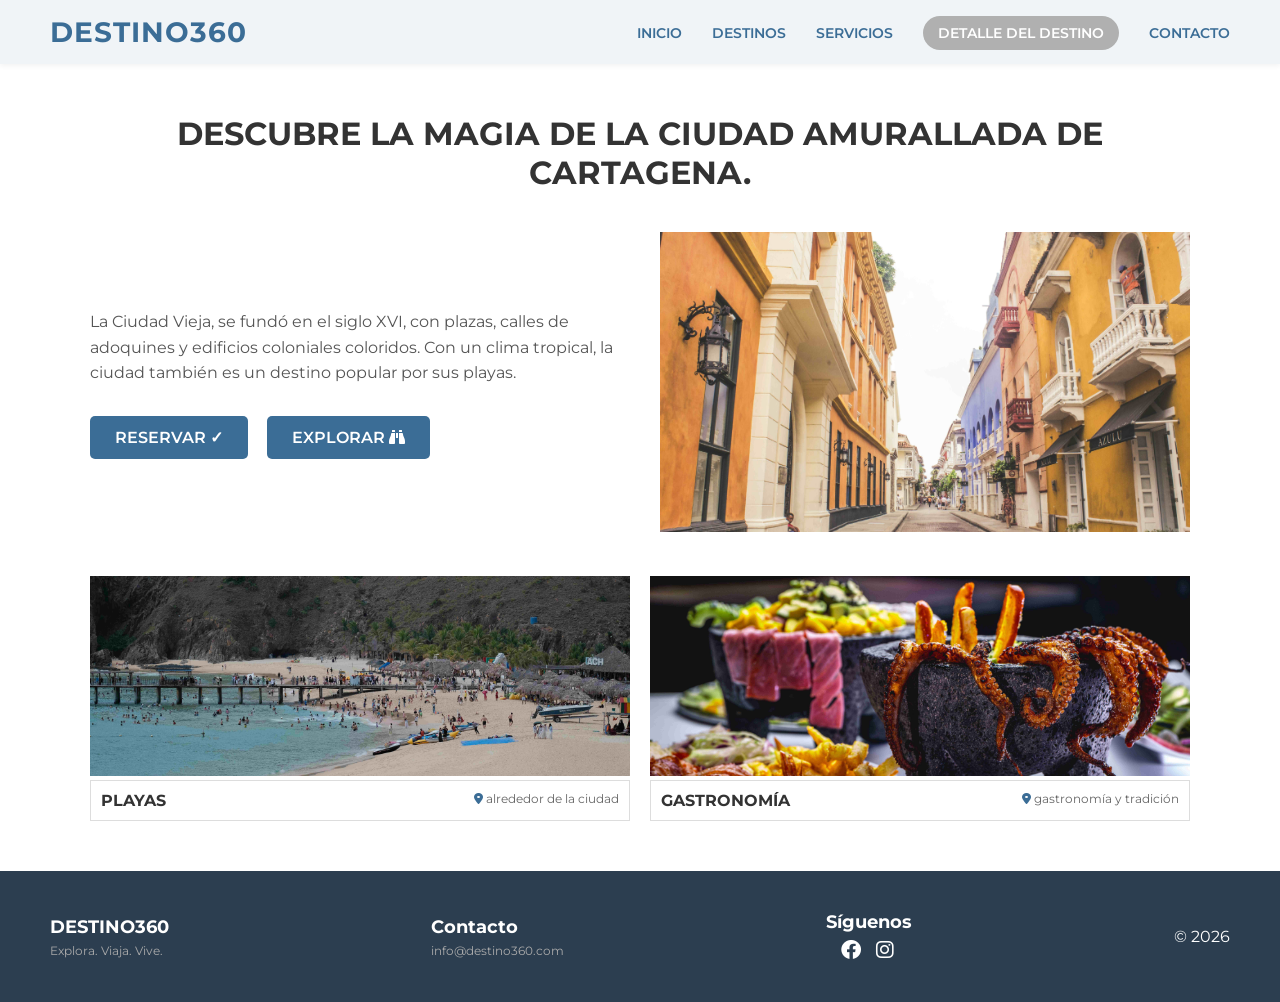
<file: detalle.html>
<!DOCTYPE html>
<html lang="es">
<head>
    <meta charset="UTF-8">
    <title>Detalle | Destino360</title>
    <link rel="stylesheet" href="styles.css">
    <link rel="stylesheet" href="https://cdnjs.cloudflare.com/ajax/libs/font-awesome/6.0.0/css/all.min.css">
</head>
<body>
    <header>
        <div class="logo">DESTINO360</div>
        <nav>
            <ul>
                <li><a href="index.html">INICIO</a></li>
                <li><a href="destinos.html">DESTINOS</a></li>
                <li><a href="servicios.html">SERVICIOS</a></li>
                <li><a href="detalle.html" class="active">DETALLE DEL DESTINO</a></li>
                <li><a href="contacto.html">CONTACTO</a></li>
            </ul>
        </nav>
    </header>

    <div style="padding: 50px; max-width: 1200px; margin: 0 auto;">
        <h1 style="text-align: center; font-size: 32px; margin-bottom: 40px;">DESCUBRE LA MAGIA DE LA CIUDAD AMURALLADA DE CARTAGENA.</h1>
        
        <div style="display: flex; gap: 40px; margin-bottom: 40px; flex-wrap: wrap;">
            <div style="flex: 1; min-width: 300px; display: flex; flex-direction: column; justify-content: center;">
                <p style="font-size: 16px; line-height: 1.6; margin-bottom: 30px; color: #555;">
                    La Ciudad Vieja, se fundó en el siglo XVI, con plazas, calles de adoquines y edificios coloniales coloridos. Con un clima tropical, la ciudad también es un destino popular por sus playas.
                </p>
                <div>
                    <a href="#" class="btn-primary" style="background-color: #3b6d96; margin-right: 15px;">RESERVAR &check;</a>
                    <a href="#" class="btn-primary" style="background-color: #3b6d96;">EXPLORAR <i class="fas fa-binoculars"></i></a>
                </div>
            </div>
            
            <div style="flex: 1; min-width: 300px;">
                <img src="img/cartagena.jpg" alt="Calle Cartagena" style="width: 100%; height: 300px; object-fit: cover;">
            </div>
        </div>

        <div style="display: flex; gap: 20px; flex-wrap: wrap;">
            <div style="flex: 1; min-width: 250px; position: relative;">
                <img src="img/playas.jpg" alt="Playa" style="width: 100%; height: 200px; object-fit: cover;">
                <div style="background: white; padding: 10px; border: 1px solid #ddd; display: flex; justify-content: space-between;">
                    <strong>PLAYAS</strong>
                    <span style="font-size:12px; color:#666;"><i class="fas fa-map-marker-alt" style="color: var(--primary-blue);"></i> alrededor de la ciudad</span>
                </div>
            </div>
            <div style="flex: 1; min-width: 250px; position: relative;">
                <img src="img/gastronomia.jpg" alt="Comida" style="width: 100%; height: 200px; object-fit: cover;">
                <div style="background: white; padding: 10px; border: 1px solid #ddd; display: flex; justify-content: space-between;">
                    <strong>GASTRONOMÍA</strong>
                    <span style="font-size:12px; color:#666;"><i class="fas fa-map-marker-alt" style="color: var(--primary-blue);"></i> gastronomía y tradición</span>
                </div>
            </div>
        </div>
    </div>

    <footer>
        <div class="footer-info"><h4>DESTINO360</h4><p>Explora. Viaja. Vive.</p></div>
        <div class="footer-info"><h4>Contacto</h4><p>info@destino360.com</p></div>
        <div class="footer-info"><h4>Síguenos</h4><div class="social-icons"><a href="#"><i class="fab fa-facebook"></i></a><a href="#"><i class="fab fa-instagram"></i></a></div></div>
        <p>&copy; 2026</p>
    </footer>
    <script src="script.js"></script>
</body>
</html>
</file>
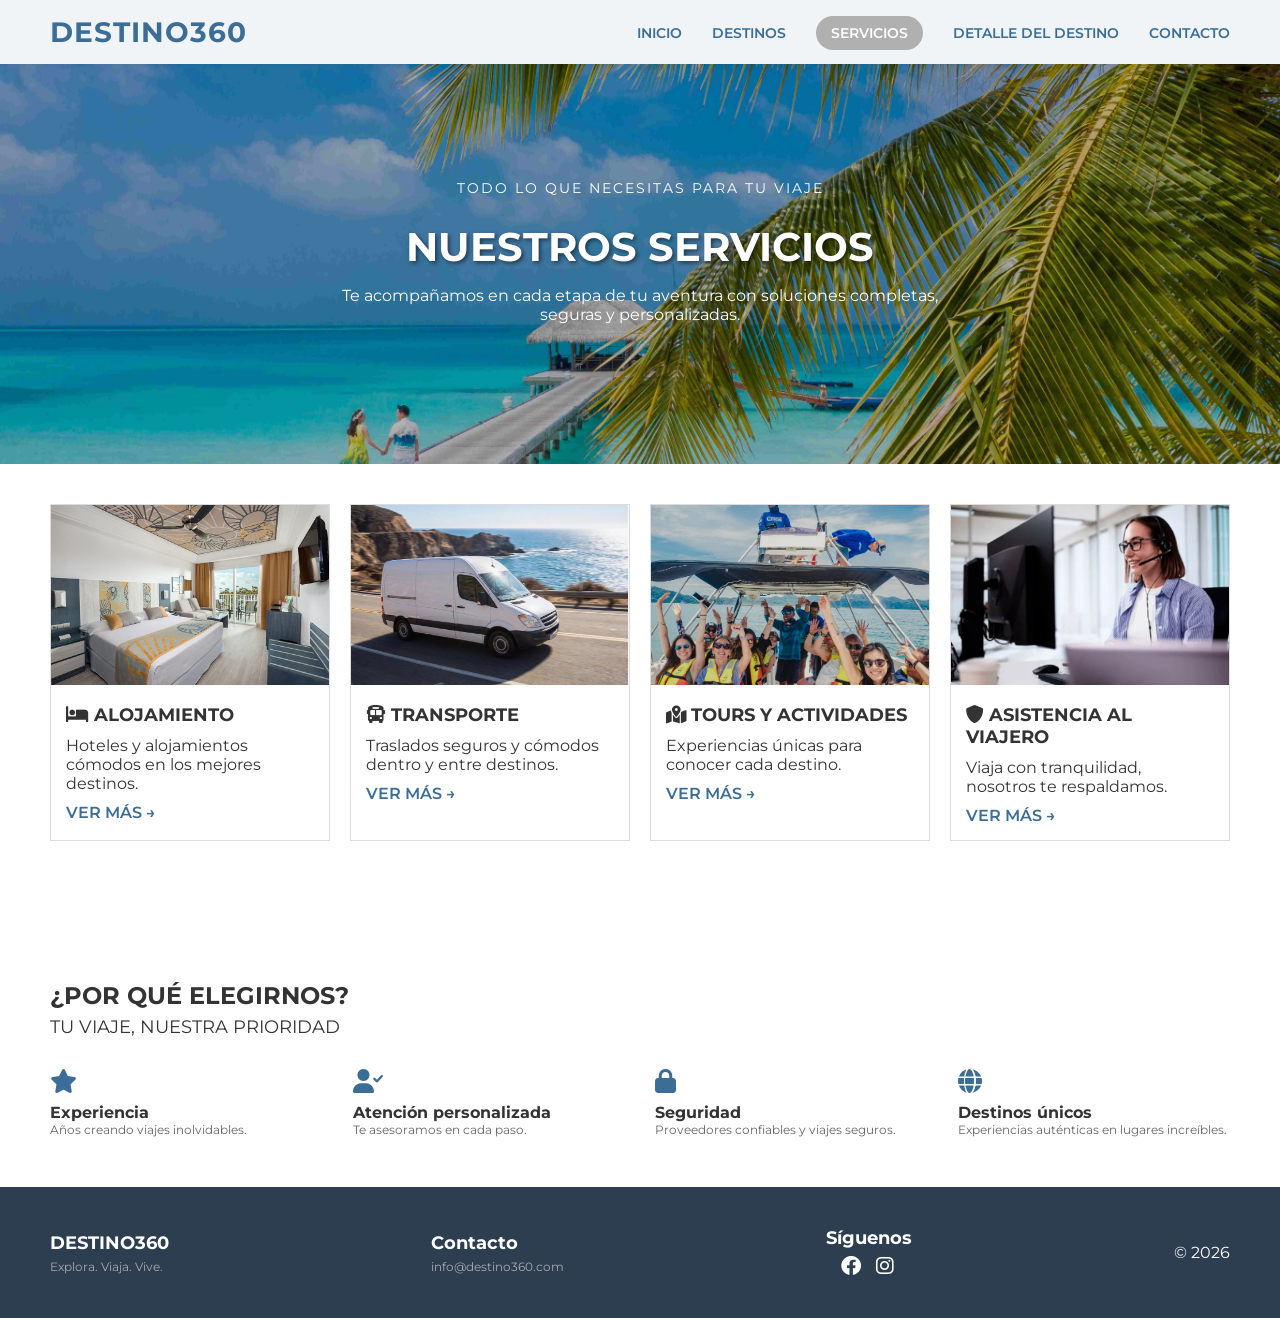
<file: servicios.html>
<!DOCTYPE html>
<html lang="es">
<head>
    <meta charset="UTF-8">
    <title>Servicios | Destino360</title>
    <link rel="stylesheet" href="styles.css">
    <link rel="stylesheet" href="https://cdnjs.cloudflare.com/ajax/libs/font-awesome/6.0.0/css/all.min.css">
</head>
<body>
    <header>
        <div class="logo">DESTINO360</div>
        <nav>
            <ul>
                <li><a href="index.html">INICIO</a></li>
                <li><a href="destinos.html">DESTINOS</a></li>
                <li><a href="servicios.html" class="active">SERVICIOS</a></li>
                <li><a href="detalle.html">DETALLE DEL DESTINO</a></li>
                <li><a href="contacto.html">CONTACTO</a></li>
            </ul>
        </nav>
    </header>

    <!-- Usamos la imagen de "Estados Unidos" o "Hero" si no tienes una del barco -->
    <section class="hero" style="background-image: url('img/hero_destino.jpg'); justify-content: center; text-align: center;">
        <div class="hero-content">
            <p style="font-size: 14px; letter-spacing: 2px;">TODO LO QUE NECESITAS PARA TU VIAJE</p>
            <h1>NUESTROS SERVICIOS</h1>
            <p>Te acompañamos en cada etapa de tu aventura con soluciones completas, seguras y personalizadas.</p>
        </div>
    </section>

    <div class="grid-container" style="margin-top: 40px;">
        <div class="card-destino">
            <img src="img/alojamiento.jpg" alt="Alojamiento">
            <div class="card-info">
                <h3><i class="fas fa-bed"></i> Alojamiento</h3>
                <p>Hoteles y alojamientos cómodos en los mejores destinos.</p>
                <a href="#" style="margin-top:10px; display:block; color:var(--primary-blue);">VER MÁS &rarr;</a>
            </div>
        </div>
        <div class="card-destino">
            <img src="img/transporte.jpeg" alt="Transporte">
            <div class="card-info">
                <h3><i class="fas fa-bus"></i> Transporte</h3>
                <p>Traslados seguros y cómodos dentro y entre destinos.</p>
                <a href="#" style="margin-top:10px; display:block; color:var(--primary-blue);">VER MÁS &rarr;</a>
            </div>
        </div>
        <div class="card-destino">
            <img src="img/tour-y-actividades.jpg" alt="Tours">
            <div class="card-info">
                <h3><i class="fas fa-map-marked-alt"></i> Tours y actividades</h3>
                <p>Experiencias únicas para conocer cada destino.</p>
                <a href="#" style="margin-top:10px; display:block; color:var(--primary-blue);">VER MÁS &rarr;</a>
            </div>
        </div>
        <div class="card-destino">
            <img src="img/atencion-al-viajero.jpeg" alt="Asistencia">
            <div class="card-info">
                <h3><i class="fas fa-shield-alt"></i> Asistencia al viajero</h3>
                <p>Viaja con tranquilidad, nosotros te respaldamos.</p>
                <a href="#" style="margin-top:10px; display:block; color:var(--primary-blue);">VER MÁS &rarr;</a>
            </div>
        </div>
    </div>

    <section class="services-section" style="background: white;">
        <h2 class="section-title" style="text-align: left;">¿POR QUÉ ELEGIRNOS?<br><span style="font-size: 18px; font-weight: 400; text-transform: none;">TU VIAJE, NUESTRA PRIORIDAD</span></h2>
        
        <div class="grid-servicios" style="text-align: left; grid-template-columns: repeat(auto-fit, minmax(200px, 1fr));">
            <div>
                <i class="fas fa-star" style="color: var(--primary-blue); font-size: 24px; margin-bottom: 10px;"></i>
                <h4>Experiencia</h4>
                <p style="font-size: 12px; color: #666;">Años creando viajes inolvidables.</p>
            </div>
            <div>
                <i class="fas fa-user-check" style="color: var(--primary-blue); font-size: 24px; margin-bottom: 10px;"></i>
                <h4>Atención personalizada</h4>
                <p style="font-size: 12px; color: #666;">Te asesoramos en cada paso.</p>
            </div>
            <div>
                <i class="fas fa-lock" style="color: var(--primary-blue); font-size: 24px; margin-bottom: 10px;"></i>
                <h4>Seguridad</h4>
                <p style="font-size: 12px; color: #666;">Proveedores confiables y viajes seguros.</p>
            </div>
            <div>
                <i class="fas fa-globe" style="color: var(--primary-blue); font-size: 24px; margin-bottom: 10px;"></i>
                <h4>Destinos únicos</h4>
                <p style="font-size: 12px; color: #666;">Experiencias auténticas en lugares increíbles.</p>
            </div>
        </div>
    </section>

    <footer>
        <div class="footer-info"><h4>DESTINO360</h4><p>Explora. Viaja. Vive.</p></div>
        <div class="footer-info"><h4>Contacto</h4><p>info@destino360.com</p></div>
        <div class="footer-info"><h4>Síguenos</h4><div class="social-icons"><a href="#"><i class="fab fa-facebook"></i></a><a href="#"><i class="fab fa-instagram"></i></a></div></div>
        <p>&copy; 2026</p>
    </footer>
    <script src="script.js"></script>
</body>
</html>
</file>
<file: styles.css>
@import url('https://fonts.googleapis.com/css2?family=Montserrat:wght@300;400;600;700&display=swap');

:root {
    --primary-blue: #3b6d96;
    --dark-blue: #2c3e50;
    --light-bg: #f0f4f7;
    --white: #ffffff;
    --text-dark: #333333;
}

* {
    margin: 0;
    padding: 0;
    box-sizing: border-box;
    font-family: 'Montserrat', sans-serif;
}

body { color: var(--text-dark); background-color: var(--white); }

/* --- HEADER Y NAVEGACIÓN --- */
header {
    background-color: var(--light-bg);
    padding: 15px 50px;
    display: flex;
    justify-content: space-between;
    align-items: center;
    box-shadow: 0 2px 5px rgba(0,0,0,0.05);
    position: sticky;
    top: 0;
    z-index: 100;
}

.logo {
    font-size: 28px;
    font-weight: 700;
    color: var(--primary-blue);
    letter-spacing: 1px;
}

nav ul {
    list-style: none;
    display: flex;
    gap: 30px;
}

nav a {
    text-decoration: none;
    color: var(--primary-blue);
    font-weight: 600;
    font-size: 14px;
    text-transform: uppercase;
    transition: 0.3s;
}

nav a:hover, nav a.active {
    background-color: #b0b0b0;
    padding: 8px 15px;
    border-radius: 20px;
    color: var(--white);
}

/* --- HERO SECTIONS --- */
.hero {
    position: relative;
    height: 400px;
    background-size: cover;
    background-position: center;
    display: flex;
    align-items: center;
    padding: 0 50px;
    color: var(--white);
}

.hero::before {
    content: "";
    position: absolute;
    top: 0; left: 0; width: 100%; height: 100%;
    background: rgba(0,0,0,0.3);
    z-index: 1;
}

.hero-content { position: relative; z-index: 2; max-width: 600px; }
.hero h1 { font-size: 40px; margin-bottom: 15px; text-shadow: 2px 2px 4px rgba(0,0,0,0.5); }
.hero p { font-size: 16px; margin-bottom: 25px; }

.btn-primary {
    background-color: #1a252f;
    color: var(--white);
    padding: 12px 25px;
    text-decoration: none;
    border-radius: 5px;
    font-weight: 600;
    display: inline-block;
    transition: 0.3s;
    border: none;
    cursor: pointer;
}

.btn-primary:hover { background-color: #333; }

/* --- CARDS --- */
.section-title { text-align: center; margin: 40px 0 30px; font-size: 24px; font-weight: 700; text-transform: uppercase; }
.grid-container { display: grid; grid-template-columns: repeat(auto-fit, minmax(250px, 1fr)); gap: 20px; padding: 0 50px; margin-bottom: 50px; }

.card-destino {
    background: var(--white);
    border: 1px solid #ddd;
    transition: transform 0.3s;
    display: block;
}

.card-destino:hover { transform: translateY(-5px); box-shadow: 0 5px 15px rgba(0,0,0,0.1); }
.card-destino img { width: 100%; height: 180px; object-fit: cover; background-color: #eee; }
.card-destino .card-info { padding: 15px; }
.card-info h3 { font-size: 18px; text-transform: uppercase; margin-bottom: 10px; }
.card-info a { text-decoration: none; color: var(--text-dark); font-weight: 600; display: flex; justify-content: space-between; align-items: center; }

/* --- SERVICIOS --- */
.services-section { background-color: var(--light-bg); padding: 50px; }
.grid-servicios { display: grid; grid-template-columns: repeat(auto-fit, minmax(200px, 1fr)); gap: 30px; text-align: center; }
.service-card { background: var(--white); padding: 30px; border: 1px solid #eee; }
.service-card i { font-size: 40px; color: var(--primary-blue); margin-bottom: 15px; display: block; }

/* --- FOOTER --- */
footer {
    background-color: var(--dark-blue);
    color: var(--white);
    padding: 40px 50px;
    display: flex;
    justify-content: space-between;
    align-items: center;
    flex-wrap: wrap;
}
.footer-info h4 { margin-bottom: 5px; font-size: 18px; }
.footer-info p { font-size: 12px; color: #aaa; }
.social-icons a { color: var(--white); font-size: 20px; margin-left: 15px; text-decoration: none; }

/* --- ESTILOS PAGINA DESTINOS --- */
.layout-destinos { display: flex; min-height: 80vh; }
.sidebar { width: 250px; background-color: var(--light-bg); padding: 40px 20px; border-right: 1px solid #ddd; }
.search-bar { display: flex; background: white; border-radius: 20px; padding: 5px 15px; margin-bottom: 30px; border: 1px solid #ccc; }
.search-bar input { border: none; outline: none; width: 100%; padding: 5px; font-family: 'Montserrat', sans-serif; }
.sidebar ul { list-style: none; }
.sidebar ul li { margin-bottom: 20px; font-size: 16px; color: var(--primary-blue); cursor: pointer; transition: all 0.2s ease; }
.sidebar ul li.active-filter { font-weight: 700; color: #1a252f; }
.sidebar ul li:hover { text-decoration: underline; }
.main-content { flex: 1; padding: 40px; }
.main-content .grid-container { grid-template-columns: repeat(3, 1fr); padding: 0; margin-bottom: 0; }

/* RESPONSIVE */
@media (max-width: 768px) {
    header { flex-direction: column; gap: 15px; }
    nav ul { flex-wrap: wrap; justify-content: center; gap: 15px; }
    .hero { padding: 20px; text-align: center; }
    .hero-content { margin: 0 auto; }
    .grid-container, .grid-servicios { padding: 0 20px; }
    footer { flex-direction: column; text-align: center; gap: 20px; }
    .layout-destinos { flex-direction: column; }
    .sidebar { width: 100%; border-right: none; border-bottom: 1px solid #ddd; }
    .main-content .grid-container { grid-template-columns: repeat(auto-fit, minmax(250px, 1fr)); }
}/* --- ESTILOS PARA ICONOS PERSONALIZADOS --- */
.custom-icon {
    width: 24px;
    height: 24px;
    object-fit: contain;
    margin-top: 2px; /* Para alinearlo con el texto */
}

.social-icon-img {
    width: 35px;
    height: 35px;
    object-fit: contain;
    transition: transform 0.2s;
}

.social-icon-img:hover {
    transform: scale(1.1); /* Efecto al pasar el mouse */
}
</file>
